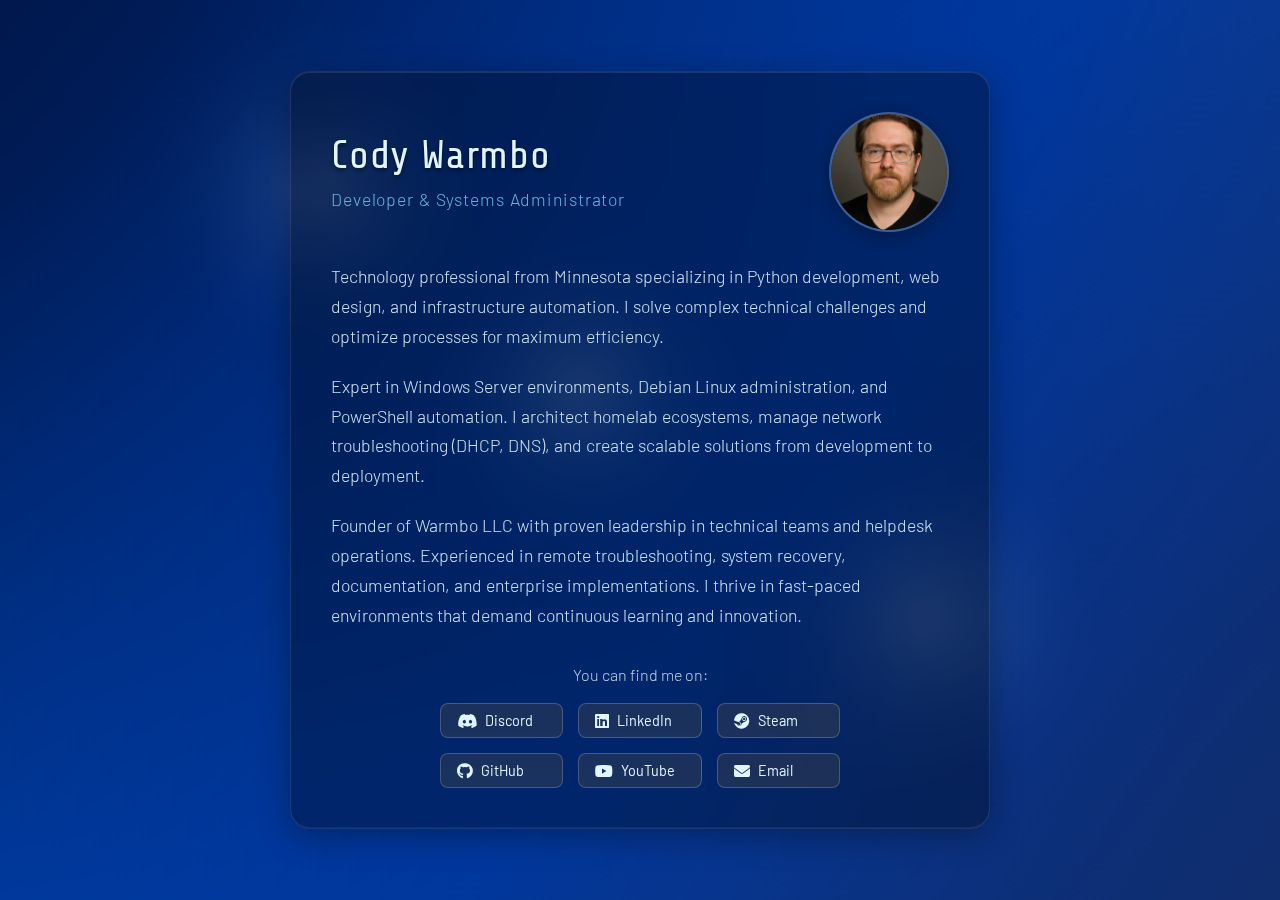
<file: index.html>
<!DOCTYPE html>
<html lang="en">
<head>
    <meta charset="UTF-8">
    <meta name="viewport" content="width=device-width, initial-scale=1.0">
    <title>Cody Warmbo</title>
    <link rel="preconnect" href="https://fonts.googleapis.com">
    <link rel="preconnect" href="https://fonts.gstatic.com" crossorigin>
    <link href="https://fonts.googleapis.com/css2?family=Barlow:ital,wght@0,100;0,200;0,300;0,400;0,500;0,600;0,700;0,800;0,900;1,100;1,200;1,300;1,400;1,500;1,600;1,700;1,800;1,900&family=Share+Tech&display=swap" rel="stylesheet">
    <link rel="stylesheet" href="https://cdnjs.cloudflare.com/ajax/libs/font-awesome/6.4.0/css/all.min.css">
    <style>
        * {
            margin: 0;
            padding: 0;
            box-sizing: border-box;
        }

        body {
            height: 100vh;
            overflow: hidden;
            font-family: 'Barlow', Arial, sans-serif;
            background: #000428;
        }

        #bgCanvas {
            position: fixed;
            top: -10%;
            left: -10%;
            width: 120vw;
            height: 120vh;
            z-index: -1;
            will-change: transform;
            image-rendering: pixelated;
            filter: blur(2px);
        }

        .content {
            position: relative;
            z-index: 1;
            padding: 50px;
            text-align: center;
            color: #e1f5fe;
            
            /* Centering */
            display: flex;
            align-items: center;
            justify-content: center;
            min-height: 100vh;
        }

        .content-container {
            /* Glassmorphic black container */
            background: rgba(0, 0, 0, 0.3);
            backdrop-filter: blur(20px);
            border: 1px solid rgba(255, 255, 255, 0.1);
            border-radius: 20px;
            box-shadow: 
                0 8px 32px rgba(0, 0, 0, 0.3),
                inset 0 1px 0 rgba(255, 255, 255, 0.1),
                inset 0 -1px 0 rgba(255, 255, 255, 0.05);
            
            /* Container sizing */
            padding: 40px;
            max-width: 700px;
            width: 90%;
            
            /* Glass effect refinements */
            position: relative;
            overflow: hidden;
        }

        .header-section {
            display: flex;
            align-items: center;
            justify-content: space-between;
            margin-bottom: 30px;
            gap: 30px;
        }

        .title-section {
            text-align: left;
            flex: 1;
        }

        .avatar {
            width: 120px;
            height: 120px;
            border-radius: 50%;
            background: linear-gradient(135deg, rgba(255, 255, 255, 0.1), rgba(255, 255, 255, 0.05));
            border: 2px solid rgba(255, 255, 255, 0.2);
            display: flex;
            align-items: center;
            justify-content: center;
            overflow: hidden;
            box-shadow: 
                0 4px 20px rgba(0, 0, 0, 0.3),
                inset 0 1px 0 rgba(255, 255, 255, 0.2);
            position: relative;
            flex-shrink: 0;
        }

        .avatar img {
            width: 100%;
            height: 100%;
            object-fit: cover;
            border-radius: 50%;
        }

        .content h1 {
            font-family: 'Share Tech', 'Barlow', sans-serif;
            font-size: 2.5rem;
            margin-bottom: 10px;
            text-shadow: 0 2px 4px rgba(0, 0, 0, 0.5);
            font-weight: 400;
            letter-spacing: 0.02em;
        }

        .content h2 {
            font-family: 'Barlow', sans-serif;
            font-size: 1.1rem;
            margin-bottom: 0;
            opacity: 0.8;
            font-weight: 300;
            color: #81d4fa;
            letter-spacing: 0.05em;
        }

        .content p {
            font-family: 'Barlow', sans-serif;
            font-size: 1.1rem;
            opacity: 0.9;
            line-height: 1.7;
            margin-bottom: 20px;
            text-align: left;
            font-weight: 300;
        }

        .social-links {
            margin-top: 30px;
            text-align: center;
        }

        .social-links p {
            text-align: center;
            margin-bottom: 15px;
            font-size: 1rem;
            opacity: 0.8;
        }

        .links {
            display: grid;
            grid-template-columns: repeat(3, 1fr);
            grid-template-rows: repeat(2, 1fr);
            gap: 15px;
            max-width: 400px;
            margin: 0 auto;
        }

        .link-item {
            background: rgba(255, 255, 255, 0.1);
            border: 1px solid rgba(255, 255, 255, 0.2);
            border-radius: 8px;
            padding: 8px 16px;
            color: #e1f5fe;
            text-decoration: none;
            font-size: 0.9rem;
            transition: all 0.3s ease;
            backdrop-filter: blur(10px);
            display: flex;
            align-items: center;
            gap: 8px;
        }

        .link-item:hover {
            background: rgba(255, 255, 255, 0.2);
            border-color: rgba(255, 255, 255, 0.3);
            transform: translateY(-2px);
            box-shadow: 0 4px 12px rgba(0, 0, 0, 0.2);
        }

        .link-item i {
            font-size: 1rem;
        }

        /* Responsive adjustments */
        @media (max-width: 640px) {
            .header-section {
                flex-direction: column;
                text-align: center;
                gap: 20px;
            }

            .title-section {
                text-align: center;
            }

            .content h1 {
                font-size: 2rem;
            }

            .content h2 {
                font-size: 1rem;
            }

            .avatar {
                width: 100px;
                height: 100px;
            }

            .links {
                grid-template-columns: repeat(2, 1fr);
                grid-template-rows: repeat(3, 1fr);
                max-width: 300px;
            }
        }

        @media (prefers-reduced-motion: reduce) {
            #bgCanvas { display: none; }
            body { background: linear-gradient(135deg, #000428, #0d47a1); }
        }
    </style>
</head>
<body>
    <canvas id="bgCanvas"></canvas>
    
    <div class="content">
        <div class="content-container">
            <div class="header-section">
                <div class="title-section">
                    <h1>Cody Warmbo</h1>
                    <h2>Developer & Systems Administrator</h2>
                </div>
                <div class="avatar">
                    <img src="ava2.png" alt="Cody Warmbo Avatar">
                </div>
            </div>
            
            <p>Technology professional from Minnesota specializing in Python development, web design, and infrastructure automation. I solve complex technical challenges and optimize processes for maximum efficiency.</p>
            
            <p>Expert in Windows Server environments, Debian Linux administration, and PowerShell automation. I architect homelab ecosystems, manage network troubleshooting (DHCP, DNS), and create scalable solutions from development to deployment.</p>
            
            <p>Founder of Warmbo LLC with proven leadership in technical teams and helpdesk operations. Experienced in remote troubleshooting, system recovery, documentation, and enterprise implementations. I thrive in fast-paced environments that demand continuous learning and innovation.</p>
            
            <div class="social-links">
                <p>You can find me on:</p>
                <div class="links">
                    <a href="#" class="link-item">
                        <i class="fab fa-discord"></i>
                        Discord
                    </a>
                    <a href="#" class="link-item">
                        <i class="fab fa-linkedin"></i>
                        LinkedIn
                    </a>
                    <a href="#" class="link-item">
                        <i class="fab fa-steam"></i>
                        Steam
                    </a>
                    <a href="#" class="link-item">
                        <i class="fab fa-github"></i>
                        GitHub
                    </a>
                    <a href="#" class="link-item">
                        <i class="fab fa-youtube"></i>
                        YouTube
                    </a>
                    <a href="mailto:" class="link-item">
                        <i class="fas fa-envelope"></i>
                        Email
                    </a>
                </div>
            </div>
        </div>
    </div>

    <script>
        'use strict';
        
        class UltraPerformanceBackground {
            constructor() {
                this.canvas = document.getElementById('bgCanvas');
                
                // Ultra-aggressive performance context
                this.ctx = this.canvas.getContext('2d', { 
                    alpha: false,
                    desynchronized: true,
                    powerPreference: 'high-performance',
                    willReadFrequently: false,
                    antialias: false
                });
                
                this.init();
                this.precompute();
                this.run();
            }
            
            init() {
                // Minimal properties
                this.w = window.innerWidth;
                this.h = window.innerHeight;
                this.t = 0;
                this.visible = true;
                this.id = null;
                
                // Detect device performance
                const mobile = /Mobi|Android/i.test(navigator.userAgent);
                const lowEnd = this.w < 1024 || mobile || navigator.hardwareConcurrency < 4;
                
                // Ultra-aggressive settings
                this.cfg = {
                    scale: lowEnd ? 1.1 : 1.2, // Reduced overscan
                    bokeh: lowEnd ? 2 : 3,     // Minimal bokeh
                    quality: lowEnd ? 0.5 : 0.75, // Lower resolution
                    fps: lowEnd ? 30 : 60,     // Target FPS
                    skip: lowEnd ? 2 : 1       // Frame skipping
                };
                
                this.setupCanvas();
                this.frame = 0;
            }
            
            setupCanvas() {
                const w = this.w * this.cfg.scale;
                const h = this.h * this.cfg.scale;
                const q = this.cfg.quality;
                
                this.canvas.width = w * q;
                this.canvas.height = h * q;
                this.canvas.style.width = w + 'px';
                this.canvas.style.height = h + 'px';
                
                this.ctx.scale(q, q);
                this.ctx.imageSmoothingEnabled = false; // Disable for speed
                
                this.rw = w;
                this.rh = h;
                this.cx = w * 0.5;
                this.cy = h * 0.5;
            }
            
            precompute() {
                // Two intersecting radial gradients for background
                this.bg1 = this.ctx.createRadialGradient(
                    this.cx * 0.3, this.cy * 0.3, 0,
                    this.cx * 0.3, this.cy * 0.3, this.rw * 0.8
                );
                this.bg1.addColorStop(0, 'rgba(0, 2, 20, 0.9)');
                this.bg1.addColorStop(0.3, 'rgba(0, 41, 102, 0.8)');
                this.bg1.addColorStop(0.6, 'rgba(0, 128, 255, 0.6)');
                this.bg1.addColorStop(1, 'rgba(179, 217, 255, 0.3)');
                
                this.bg2 = this.ctx.createRadialGradient(
                    this.cx * 1.7, this.cy * 1.7, 0,
                    this.cx * 1.7, this.cy * 1.7, this.rw * 0.9
                );
                this.bg2.addColorStop(0, 'rgba(20, 45, 81, 0.8)');
                this.bg2.addColorStop(0.3, 'rgba(13, 71, 161, 0.7)');
                this.bg2.addColorStop(0.6, 'rgba(26, 140, 255, 0.5)');
                this.bg2.addColorStop(1, 'rgba(129, 212, 250, 0.2)');
                
                // Base solid background
                this.baseBg = this.ctx.createLinearGradient(0, 0, this.rw, this.rh);
                this.baseBg.addColorStop(0, '#000214');
                this.baseBg.addColorStop(1, '#001a4d');
                
                // Minimal wave gradient
                this.wave = this.ctx.createRadialGradient(
                    this.cx, this.cy, 0, this.cx, this.cy, this.rw * 0.8
                );
                this.wave.addColorStop(0, 'rgba(80,136,248,0.1)');
                this.wave.addColorStop(1, 'transparent');
                
                // Pre-calculated bokeh positions
                this.bokeh = [];
                const pos = [[0.3, 0.3], [0.7, 0.7], [0.5, 0.5]];
                for (let i = 0; i < this.cfg.bokeh; i++) {
                    const [x, y] = pos[i] || [Math.random(), Math.random()];
                    this.bokeh.push({
                        x: x * this.rw,
                        y: y * this.rh,
                        s: 200 + Math.random() * 100,
                        o: 0.1 + Math.random() * 0.1,
                        p: Math.random() * 6.28,
                        r: 50 + Math.random() * 30
                    });
                }
                
                // Pre-compute sine/cosine lookup tables
                this.sinTable = [];
                this.cosTable = [];
                for (let i = 0; i < 360; i++) {
                    const rad = (i * Math.PI) / 180;
                    this.sinTable[i] = Math.sin(rad);
                    this.cosTable[i] = Math.cos(rad);
                }
            }
            
            fastSin(angle) {
                return this.sinTable[Math.floor(Math.abs(angle * 57.2958)) % 360] || 0;
            }
            
            fastCos(angle) {
                return this.cosTable[Math.floor(Math.abs(angle * 57.2958)) % 360] || 0;
            }
            
            drawBg() {
                // Base solid background
                this.ctx.fillStyle = this.baseBg;
                this.ctx.fillRect(0, 0, this.rw, this.rh);
                
                // First radial gradient - clockwise rotation (much larger scaling)
                const rot1 = this.t * 0.0001;
                this.ctx.save();
                this.ctx.translate(this.cx, this.cy);
                this.ctx.rotate(rot1);
                this.ctx.scale(2.2, 2.2); // Increased from 1.5 to 2.2 for full coverage
                this.ctx.translate(-this.cx, -this.cy);
                this.ctx.fillStyle = this.bg1;
                this.ctx.fillRect(0, 0, this.rw, this.rh);
                this.ctx.restore();
                
                // Second radial gradient - counter-clockwise rotation (much larger scaling)
                const rot2 = this.t * -0.00007;
                this.ctx.save();
                this.ctx.translate(this.cx, this.cy);
                this.ctx.rotate(rot2);
                this.ctx.scale(2.4, 2.4); // Increased from 1.625 to 2.4 for full coverage
                this.ctx.translate(-this.cx, -this.cy);
                this.ctx.globalCompositeOperation = 'multiply';
                this.ctx.fillStyle = this.bg2;
                this.ctx.fillRect(0, 0, this.rw, this.rh);
                this.ctx.restore();
                
                // Reset composite operation
                this.ctx.globalCompositeOperation = 'source-over';
            }
            
            drawWave() {
                // Single wave layer
                this.ctx.globalCompositeOperation = 'screen';
                this.ctx.save();
                
                const wt = this.t * 0.0005; // Slowed from 0.001 to 0.0005
                const ox = this.fastSin(wt) * 30;
                const oy = this.fastCos(wt * 0.7) * 20;
                
                this.ctx.translate(this.cx + ox, this.cy + oy);
                this.ctx.globalAlpha = 0.4;
                this.ctx.fillStyle = this.wave;
                this.ctx.fillRect(-this.rw, -this.rh, this.rw * 2, this.rh * 2);
                this.ctx.restore();
                this.ctx.globalCompositeOperation = 'source-over';
            }
            
            drawBokeh() {
                this.ctx.globalCompositeOperation = 'screen';
                
                for (let i = 0; i < this.bokeh.length; i++) {
                    const b = this.bokeh[i];
                    
                    // Fast position update
                    const ot = this.t * 0.0015 + b.p; // Slowed from 0.003 to 0.0015
                    const ox = this.fastSin(ot) * b.r;
                    const oy = this.fastCos(ot * 0.7) * b.r;
                    
                    const x = b.x + ox;
                    const y = b.y + oy;
                    const size = b.s * (1 + this.fastSin(this.t * 0.002 + i) * 0.2); // Slowed from 0.005 to 0.002
                    
                    // Single gradient per bokeh
                    const g = this.ctx.createRadialGradient(x, y, 0, x, y, size * 0.6);
                    g.addColorStop(0, `rgba(255,255,255,${b.o})`);
                    g.addColorStop(0.3, `rgba(200,230,255,${b.o * 0.5})`);
                    g.addColorStop(1, 'transparent');
                    
                    this.ctx.fillStyle = g;
                    this.ctx.beginPath();
                    this.ctx.arc(x, y, size * 0.6, 0, 6.28);
                    this.ctx.fill();
                }
                
                this.ctx.globalCompositeOperation = 'source-over';
            }
            
            render() {
                // Frame skipping for low-end devices
                if (++this.frame % this.cfg.skip !== 0) return;
                
                // Ultra-fast clear
                this.ctx.clearRect(0, 0, this.rw, this.rh);
                
                this.drawBg();
                this.drawWave();
                this.drawBokeh();
            }
            
            animate() {
                if (!this.visible) {
                    this.id = requestAnimationFrame(() => this.animate());
                    return;
                }
                
                this.t += 16.67; // Fixed time step
                
                // Time reset to prevent overflow
                if (this.t > 1000000) this.t = 0;
                
                this.render();
                this.id = requestAnimationFrame(() => this.animate());
            }
            
            run() {
                // Reduced motion check
                if (matchMedia('(prefers-reduced-motion)').matches) return;
                
                // Visibility handling
                document.addEventListener('visibilitychange', () => {
                    this.visible = !document.hidden;
                });
                
                // Minimal resize handling
                let timeout;
                window.addEventListener('resize', () => {
                    clearTimeout(timeout);
                    timeout = setTimeout(() => {
                        this.w = window.innerWidth;
                        this.h = window.innerHeight;
                        this.setupCanvas();
                        this.precompute();
                    }, 200);
                });
                
                this.animate();
            }
            
            destroy() {
                if (this.id) cancelAnimationFrame(this.id);
            }
        }
        
        // Ultra-minimal initialization
        let bg;
        if (document.readyState === 'loading') {
            document.addEventListener('DOMContentLoaded', () => bg = new UltraPerformanceBackground());
        } else {
            bg = new UltraPerformanceBackground();
        }
        
        // Cleanup
        window.addEventListener('beforeunload', () => bg?.destroy());
    </script>
</body>
</html>
</file>
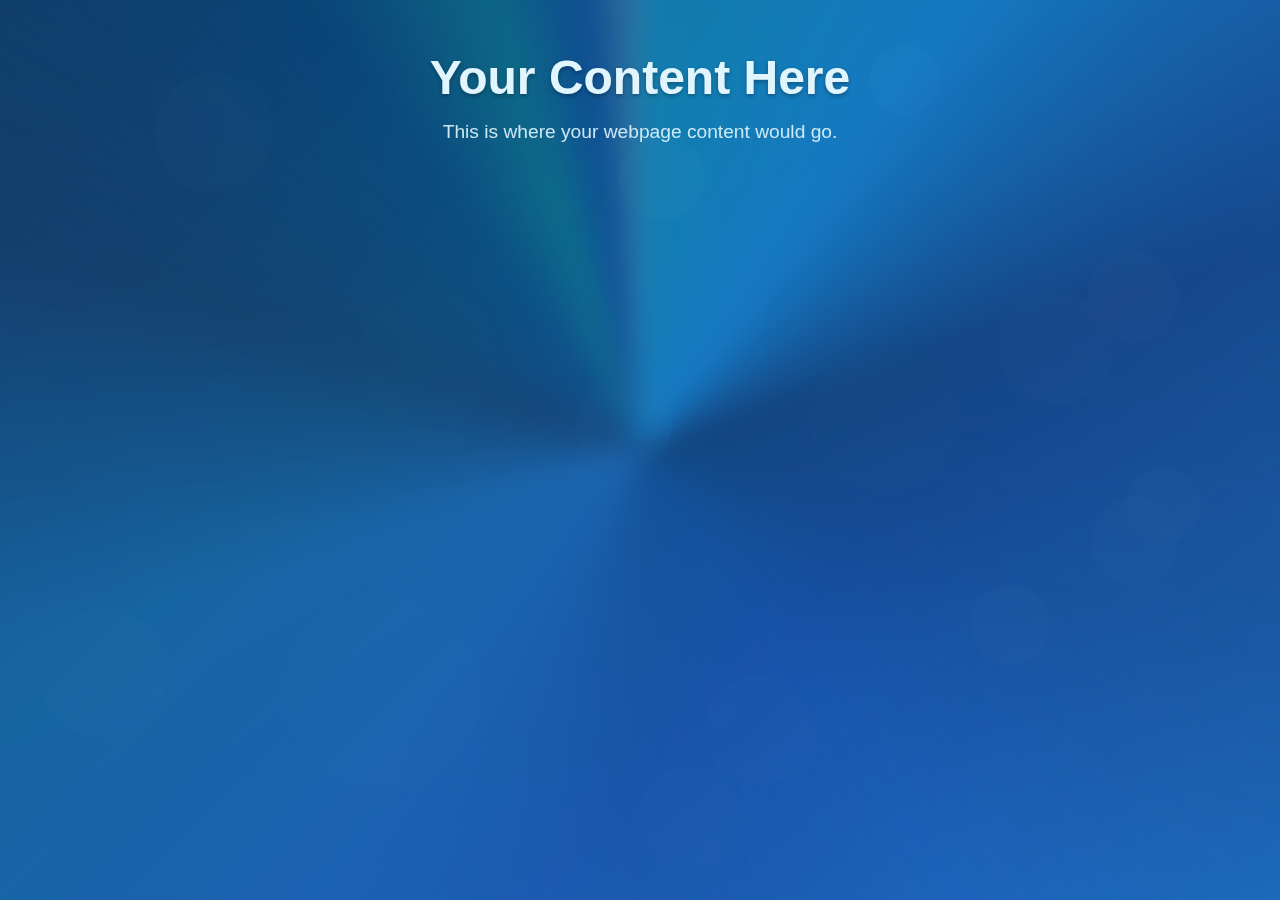
<file: index2.html>
<!DOCTYPE html>
<html lang="en">
<head>
    <meta charset="UTF-8">
    <meta name="viewport" content="width=device-width, initial-scale=1.0">
    <title>Optimized Animated Background</title>
    <style>
        * {
            margin: 0;
            padding: 0;
            box-sizing: border-box;
        }

        body {
            height: 100vh;
            overflow: hidden;
            font-family: Arial, sans-serif;
            background: #000428;
        }

        .rotating-bg {
            position: fixed;
            inset: -100%;
            z-index: -2;
            background: linear-gradient(135deg, 
                #000428 0%, #001845 15%, #002855 25%, #003366 35%, 
                #004477 45%, #0d47a1 55%, #1565c0 65%, #039be5 75%, 
                #29b6f6 85%, #81d4fa 92%, #b3e5fc 100%
            );
            animation: rotate-bg 120s linear infinite;
        }

        .bg-container {
            position: fixed;
            inset: -100%;
            z-index: -1;
        }

        .bg-layer {
            position: absolute;
            inset: 0;
            background: 
                radial-gradient(ellipse 300px 200px at 20% 30%, 
                    rgba(30, 78, 165, 0.4) 0%, rgba(35, 100, 200, 0.3) 30%, 
                    rgba(45, 138, 230, 0.15) 60%, transparent 100%),
                radial-gradient(ellipse 250px 350px at 80% 70%, 
                    rgba(20, 45, 81, 0.35) 0%, rgba(20, 120, 140, 0.3) 35%, 
                    rgba(20, 170, 156, 0.2) 65%, transparent 100%),
                radial-gradient(ellipse 350px 250px at 45% 80%, 
                    rgba(36, 55, 90, 0.5) 0%, rgba(80, 140, 220, 0.25) 40%, 
                    rgba(120, 201, 266, 0.12) 80%, transparent 100%);
            filter: blur(3.5px);
            animation: drift 30s ease-in-out infinite, rotate-bg 150s linear infinite;
        }

        .element {
            position: absolute;
            border-radius: 50%;
        }

        .wave1 {
            width: 200%;
            height: 200%;
            background: radial-gradient(ellipse at center, 
                rgba(80, 105, 141, 0.08) 0%, rgba(95, 160, 230, 0.05) 35%, 
                rgba(105, 198, 255, 0.04) 70%, transparent 100%);
            filter: blur(5px);
            animation: float1 25s ease-in-out infinite, rotate-bg 140s linear infinite;
        }

        .wave2 {
            width: 200%;
            height: 200%;
            background: radial-gradient(ellipse at center, 
                rgba(96, 115, 150, 0.1) 0%, rgba(160, 220, 280, 0.07) 45%, 
                rgba(175, 246, 255, 0.04) 85%, transparent 100%);
            filter: blur(8px);
            opacity: 0.6;
            animation: float2 35s ease-in-out infinite reverse, rotate-bg 160s linear infinite;
        }

        .wave3 {
            width: 200%;
            height: 200%;
            background: radial-gradient(ellipse at center, 
                rgba(80, 136, 248, 0.06) 0%, rgba(80, 230, 216, 0.04) 50%, 
                rgba(90, 271, 255, 0.02) 90%, transparent 100%);
            filter: blur(10px);
            opacity: 0.5;
            animation: float1 45s ease-in-out infinite, rotate-bg 180s linear infinite;
        }

        .bokeh {
            pointer-events: none;
            z-index: 20;
            position: fixed;
        }

        .bokeh1 {
            width: 120px;
            height: 120px;
            top: 8%;
            left: 12%;
            background: rgba(255, 255, 255, 0.012);
            border: 1px solid rgba(255, 255, 255, 0.015);
            backdrop-filter: blur(8px);
            filter: blur(2px) drop-shadow(0 0 20px rgba(255, 255, 255, 0.02));
            animation: orbit1 15s ease-in-out infinite;
        }

        .bokeh2 {
            width: 80px;
            height: 80px;
            top: 65%;
            right: 18%;
            background: rgba(255, 255, 255, 0.015);
            border: 1px solid rgba(255, 255, 255, 0.012);
            backdrop-filter: blur(6px);
            filter: blur(1px) drop-shadow(0 0 15px rgba(255, 255, 255, 0.025));
            animation: orbit2 20s ease-in-out infinite reverse;
        }

        .bokeh3 {
            width: 200px;
            height: 200px;
            bottom: 12%;
            left: 22%;
            background: rgba(255, 255, 255, 0.008);
            border: 1px solid rgba(255, 255, 255, 0.01);
            backdrop-filter: blur(10px);
            filter: blur(3px) drop-shadow(0 0 25px rgba(255, 255, 255, 0.015));
            animation: orbit1 25s ease-in-out infinite;
        }

        .bokeh4 {
            width: 90px;
            height: 90px;
            top: 28%;
            right: 8%;
            background: rgba(255, 255, 255, 0.014);
            border: 1px solid rgba(255, 255, 255, 0.018);
            backdrop-filter: blur(5px);
            filter: blur(1px) drop-shadow(0 0 18px rgba(255, 255, 255, 0.03));
            animation: orbit2 12s ease-in-out infinite reverse;
        }

        .bokeh5 {
            width: 110px;
            height: 110px;
            top: 75%;
            left: 55%;
            background: rgba(255, 255, 255, 0.011);
            border: 1px solid rgba(255, 255, 255, 0.014);
            backdrop-filter: blur(7px);
            filter: blur(2px) drop-shadow(0 0 22px rgba(255, 255, 255, 0.022));
            animation: float1 18s ease-in-out infinite;
        }

        .bokeh6 {
            width: 150px;
            height: 150px;
            bottom: 45%;
            right: 25%;
            background: rgba(255, 255, 255, 0.009);
            border: 1px solid rgba(255, 255, 255, 0.011);
            backdrop-filter: blur(9px);
            filter: blur(2px) drop-shadow(0 0 20px rgba(255, 255, 255, 0.018));
            animation: orbit1 22s ease-in-out infinite reverse;
        }

        .bokeh7 {
            width: 70px;
            height: 70px;
            top: 5%;
            left: 68%;
            background: rgba(255, 255, 255, 0.015);
            border: 1px solid rgba(255, 255, 255, 0.02);
            backdrop-filter: blur(4px);
            filter: blur(1px) drop-shadow(0 0 16px rgba(255, 255, 255, 0.035));
            animation: float2 10s ease-in-out infinite;
        }

        .bokeh8 {
            width: 130px;
            height: 130px;
            bottom: 18%;
            left: 3%;
            background: rgba(255, 255, 255, 0.01);
            border: 1px solid rgba(255, 255, 255, 0.012);
            backdrop-filter: blur(8px);
            filter: blur(2px) drop-shadow(0 0 24px rgba(255, 255, 255, 0.02));
            animation: orbit2 28s ease-in-out infinite;
        }

        .bokeh9 {
            width: 95px;
            height: 95px;
            top: 42%;
            left: 45%;
            background: rgba(255, 255, 255, 0.013);
            border: 1px solid rgba(255, 255, 255, 0.015);
            backdrop-filter: blur(6px);
            filter: blur(2px) drop-shadow(0 0 19px rgba(255, 255, 255, 0.025));
            animation: float1 14s ease-in-out infinite reverse;
        }

        .bokeh10 {
            width: 105px;
            height: 105px;
            top: 85%;
            right: 42%;
            background: rgba(255, 255, 255, 0.012);
            border: 1px solid rgba(255, 255, 255, 0.013);
            backdrop-filter: blur(7px);
            filter: blur(2px) drop-shadow(0 0 21px rgba(255, 255, 255, 0.021));
            animation: orbit2 16s ease-in-out infinite;
        }

        .bokeh11 {
            width: 85px;
            height: 85px;
            top: 15%;
            right: 45%;
            background: rgba(255, 255, 255, 0.014);
            border: 1px solid rgba(255, 255, 255, 0.016);
            backdrop-filter: blur(5px);
            filter: blur(1px) drop-shadow(0 0 17px rgba(255, 255, 255, 0.028));
            animation: float2 13s ease-in-out infinite reverse;
        }

        .bokeh12 {
            width: 115px;
            height: 115px;
            bottom: 55%;
            left: 78%;
            background: rgba(255, 255, 255, 0.01);
            border: 1px solid rgba(255, 255, 255, 0.012);
            backdrop-filter: blur(8px);
            filter: blur(2px) drop-shadow(0 0 23px rgba(255, 255, 255, 0.019));
            animation: orbit1 19s ease-in-out infinite;
        }

        .bokeh13 {
            width: 75px;
            height: 75px;
            top: 52%;
            left: 88%;
            background: rgba(255, 255, 255, 0.015);
            border: 1px solid rgba(255, 255, 255, 0.018);
            backdrop-filter: blur(4px);
            filter: blur(1px) drop-shadow(0 0 15px rgba(255, 255, 255, 0.03));
            animation: float1 11s ease-in-out infinite;
        }

        .bokeh14 {
            width: 140px;
            height: 140px;
            top: 32%;
            left: 28%;
            background: rgba(255, 255, 255, 0.008);
            border: 1px solid rgba(255, 255, 255, 0.01);
            backdrop-filter: blur(9px);
            filter: blur(3px) drop-shadow(0 0 26px rgba(255, 255, 255, 0.016));
            animation: orbit2 24s ease-in-out infinite reverse;
        }

        .bokeh15 {
            width: 88px;
            height: 88px;
            bottom: 35%;
            right: 8%;
            background: rgba(255, 255, 255, 0.013);
            border: 1px solid rgba(255, 255, 255, 0.015);
            backdrop-filter: blur(6px);
            filter: blur(2px) drop-shadow(0 0 18px rgba(255, 255, 255, 0.024));
            animation: float2 17s ease-in-out infinite;
        }

        .rotating-light {
            position: absolute;
            inset: -10%;
            background: conic-gradient(from 0deg at 50% 50%,
                rgba(30, 211, 255, 0.35) 0%, rgba(30, 170, 255, 0.45) 10%, 
                rgba(20, 45, 81, 0.35) 20%, rgba(20, 50, 90, 0.25) 30%, 
                transparent 40%, rgba(35, 100, 170, 0.15) 50%, 
                rgba(45, 138, 230, 0.3) 60%, rgba(50, 150, 240, 0.3) 70%, 
                rgba(36, 55, 90, 0.35) 80%, transparent 90%, 
                rgba(20, 170, 156, 0.3) 95%, rgba(20, 76, 188, 0.3) 98%, 
                rgba(175, 246, 255, 0.25) 100%);
            filter: blur(12px);
            animation: spin 30s linear infinite, drift 35s ease-in-out infinite, rotate-bg 210s linear infinite;
        }

        .content {
            position: relative;
            z-index: 1;
            padding: 50px;
            text-align: center;
            color: #e1f5fe;
        }

        .content h1 {
            font-size: 3rem;
            margin-bottom: 1rem;
            text-shadow: 0 2px 4px rgba(0, 0, 0, 0.3);
        }

        .content p {
            font-size: 1.2rem;
            opacity: 0.9;
        }

        @keyframes rotate-bg {
            from { transform: rotate(0deg) scale(1.05); }
            to { transform: rotate(360deg) scale(1.05); }
        }

        @keyframes drift {
            0%, 100% { transform: translate(0, 0) scale(1.05); }
            25% { transform: translate(2vw, 1vh) scale(1.08); }
            50% { transform: translate(-1vw, 2vh) scale(1.02); }
            75% { transform: translate(1vw, -1vh) scale(1.06); }
        }

        @keyframes float1 {
            0%, 100% { transform: translate(-60%, -60%) scale(1.1); }
            33% { transform: translate(-40%, -80%) scale(1.25); }
            66% { transform: translate(-80%, -40%) scale(0.95); }
        }

        @keyframes float2 {
            0%, 100% { transform: translate(-50%, -50%) scale(1); }
            50% { transform: translate(-70%, -70%) scale(1.15); }
        }

        @keyframes orbit1 {
            0%, 100% { transform: translate(5%, 5%) scale(1.15); opacity: 0.6; }
            25% { transform: translate(70%, 10%) scale(1.4); opacity: 0.9; }
            50% { transform: translate(80%, 60%) scale(0.8); opacity: 0.4; }
            75% { transform: translate(20%, 70%) scale(1.2); opacity: 0.7; }
        }

        @keyframes orbit2 {
            0%, 100% { transform: translate(10%, 80%) scale(1); opacity: 0.5; }
            50% { transform: translate(90%, 20%) scale(1.3); opacity: 0.8; }
        }

        @keyframes spin {
            from { transform: rotate(0deg); }
            to { transform: rotate(360deg); }
        }

        @media (prefers-reduced-motion: reduce) {
            * { animation: none !important; }
        }

        @media (max-width: 768px) {
            .bokeh { display: none; }
            .element { filter: blur(3px); }
        }
    </style>
</head>
<body>
    <div class="rotating-bg"></div>
    <div class="bg-container">
        <div class="bg-layer"></div>
        <div class="element wave1"></div>
        <div class="element wave2"></div>
        <div class="element wave3"></div>
        <div class="element bokeh bokeh1"></div>
        <div class="element bokeh bokeh2"></div>
        <div class="element bokeh bokeh3"></div>
        <div class="element bokeh bokeh4"></div>
        <div class="element bokeh bokeh5"></div>
        <div class="element bokeh bokeh6"></div>
        <div class="element bokeh bokeh7"></div>
        <div class="element bokeh bokeh8"></div>
        <div class="element bokeh bokeh9"></div>
        <div class="element bokeh bokeh10"></div>
        <div class="element bokeh bokeh11"></div>
        <div class="element bokeh bokeh12"></div>
        <div class="element bokeh bokeh13"></div>
        <div class="element bokeh bokeh14"></div>
        <div class="element bokeh bokeh15"></div>
        <div class="rotating-light"></div>
    </div>
    
    <div class="content">
        <h1>Your Content Here</h1>
        <p>This is where your webpage content would go.</p>
    </div>
</body>
</html>
</file>
